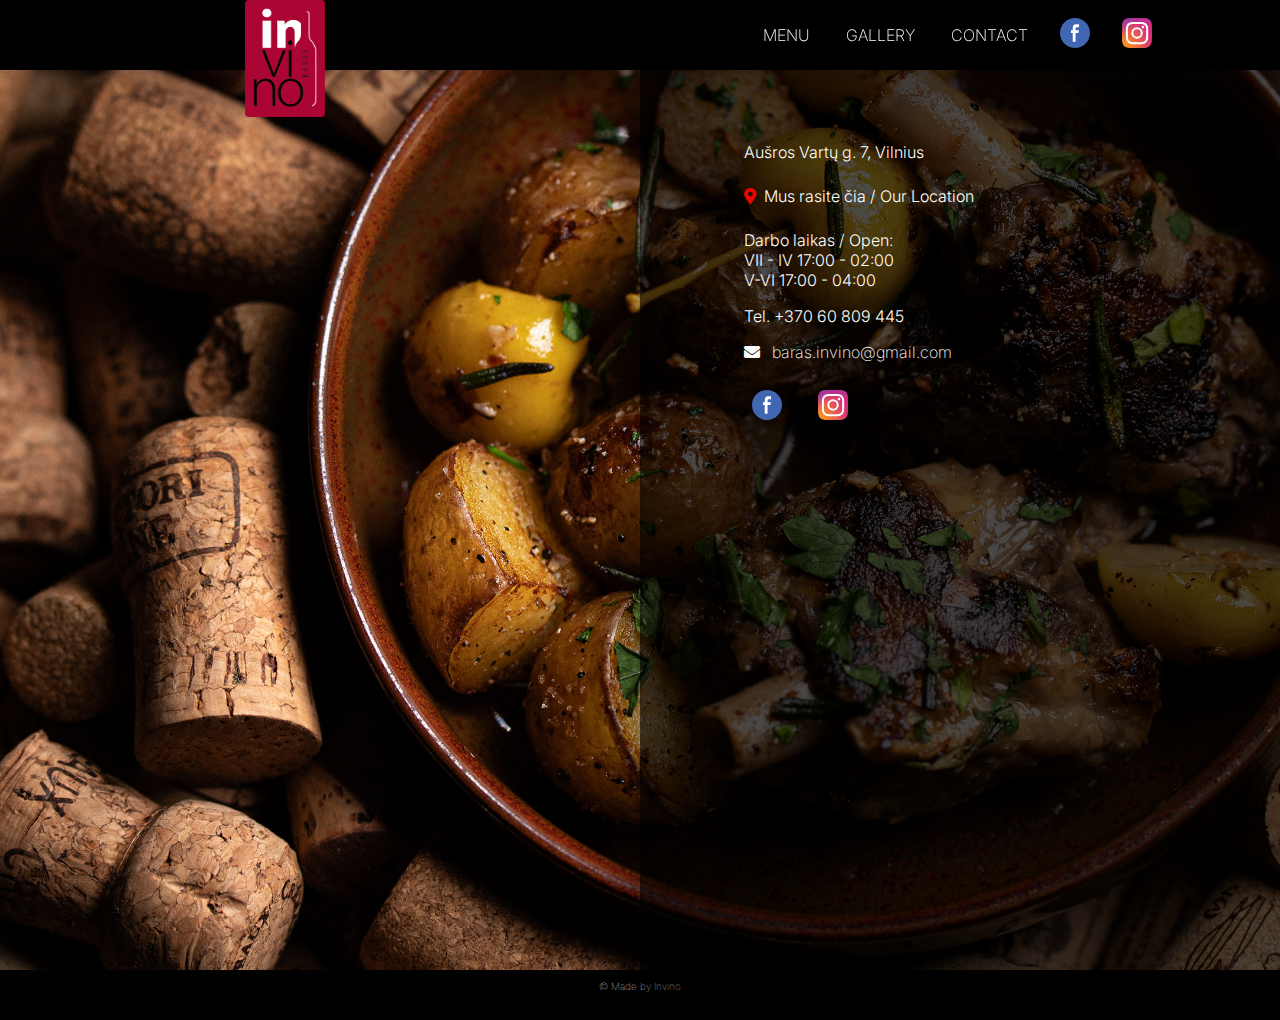
<file: contact.html>
<!DOCTYPE html>
<html lang="en">
  <head>
    <meta charset="UTF-8" />
    <meta name="viewport" content="width=device-width, initial-scale=1.0" />
    <link rel="stylesheet" href="contact.css" />
    <link rel="preconnect" href="https://fonts.googleapis.com" />
    <link rel="preconnect" href="https://fonts.gstatic.com" crossorigin />
    <link
      href="https://fonts.googleapis.com/css2?family=Inter:ital,opsz,wght@0,14..32,100..900;1,14..32,100..900&display=swap"
      rel="stylesheet"
    />
    <link
      href="https://cdnjs.cloudflare.com/ajax/libs/font-awesome/5.15.4/css/all.min.css"
      rel="stylesheet"
    />

    <title>Contact</title>
  </head>
  <body>
    <header>
      <div id="header" class="header-wrapper">
        <div class="logo">
            <a class="logo" href="/"><img class="invino" src="/public/invinoreds.png" alt="logo invino" /></a>
          </div>
        <nav class="menu">
          <ul>
            <li><a href="/menu.html">MENU</a></li>
            <li><a href="/gallery.html">GALLERY</a></li>
            <li><a href="/contact.html">CONTACT</a></li>
          </ul>
        </nav>
        <button id="burgerMenuButton" class="burgerMenu">
          <img
            class="burger"
            src="/public/menu_24dp_E8EAED_FILL0_wght400_GRAD0_opsz24 (1).svg"
            alt=""
          />
        </button>
        <button id="closeBurger" class="closeMenu hidden">
          <p>X</p>
        </button>
        <div class="socialWrapper">
          <a
            class="socialSign"
            href="http://www.facebook.com/INVINObaras"
            target="_blank"
            ><img src="/public/287739_facebook_icon.svg" alt="facebook"
          /></a>
          <a
            class="socialSign"
            href="https://www.instagram.com/invinobaras?utm_source=ig_web_button_share_sheet&igsh=ZDNlZDc0MzIxNw=="
            target="_blank"
            ><img src="/public/instagram.svg" alt="facebook"
          /></a>
        </div>
      </div>
    </header>
    <div class="menuMobile">
      <ul class="mobile-nav">
        <li><a class="mobileNavLink" href="/menu.html">MENU</a></li>
        <li><a class="mobileNavLink" href="/gallery.html">GALLERY</a></li>
        <li><a class="mobileNavLink" href="/contact.html">CONTACT</a></li>
      </ul>
      <div class="socialWrapper1">
        <a
          class="socialSignMobile"
          href="http://www.facebook.com/INVINObaras"
          target="_blank"
          ><img src="/public/287739_facebook_icon.svg" alt="facebook"
        /></a>
        <a
          class="socialSignMobile"
          href="https://www.instagram.com/invinobaras?utm_source=ig_web_button_share_sheet&igsh=ZDNlZDc0MzIxNw=="
          target="_blank"
          ><img src="/public/instagram.svg" alt="facebook"
        /></a>
      </div>
    </div>
    <section class="contactContainer">
        <div class="photoBox"><img class="photoBackground" src="/public/food9.jpg" alt="background cork vine image "></div>
      <div class="contactBox">
        <div class="textWrapper">
            <h4 class="infoText">Aušros Vartų g. 7, Vilnius</h4>
            <a
              id="mapLink"
              class="infoText"
              href="https://maps.app.goo.gl/GHwgyTrYGSzV3oqZ8"
              target="_blank"
              class="mapLink"
            ><div class="mapWrapper">
              <i class="fas fa-map-marker-alt"></i>
              <h4 class="infoText">Mus rasite čia / Our Location</h4>
            </div>
            </a>
          
          <h4 class="infoText">
              Darbo laikas / Open: <br />
              VII - IV 17:00 - 02:00 <br />
              V-VI 17:00 - 04:00
            </h4>
            <h4 class="infoText">Tel. +370 60 809 445</h4>
            <h4 class="infoText">
              <a href="mailto:baras.invino@gmail.com" class="email-link">
                <i class="fas fa-envelope"></i> baras.invino@gmail.com
              </a>
            </h4>
            
            
          
          <div id="socialContacts">
            
            <div class="linkWrapper">
            <a
              class="social"
              href="http://www.facebook.com/INVINObaras"
              target="_blank"
              ><img src="/public/287739_facebook_icon.svg" alt="facebook"
            /></a>
            <a
              class="social"
              href="https://www.instagram.com/invinobaras?utm_source=ig_web_button_share_sheet&igsh=ZDNlZDc0MzIxNw=="
              target="_blank"
              ><img src="/public/instagram.svg" alt="instagram"
            /></a>
        </div>
    </div>
          </div>
        </div>

        </div>
      </div>
    </section>
    <footer><div class="footerWrapper">© Made by Invino</div></footer>
    <script src="menuMobile.js"></script>
  </body>
</html>
</file>
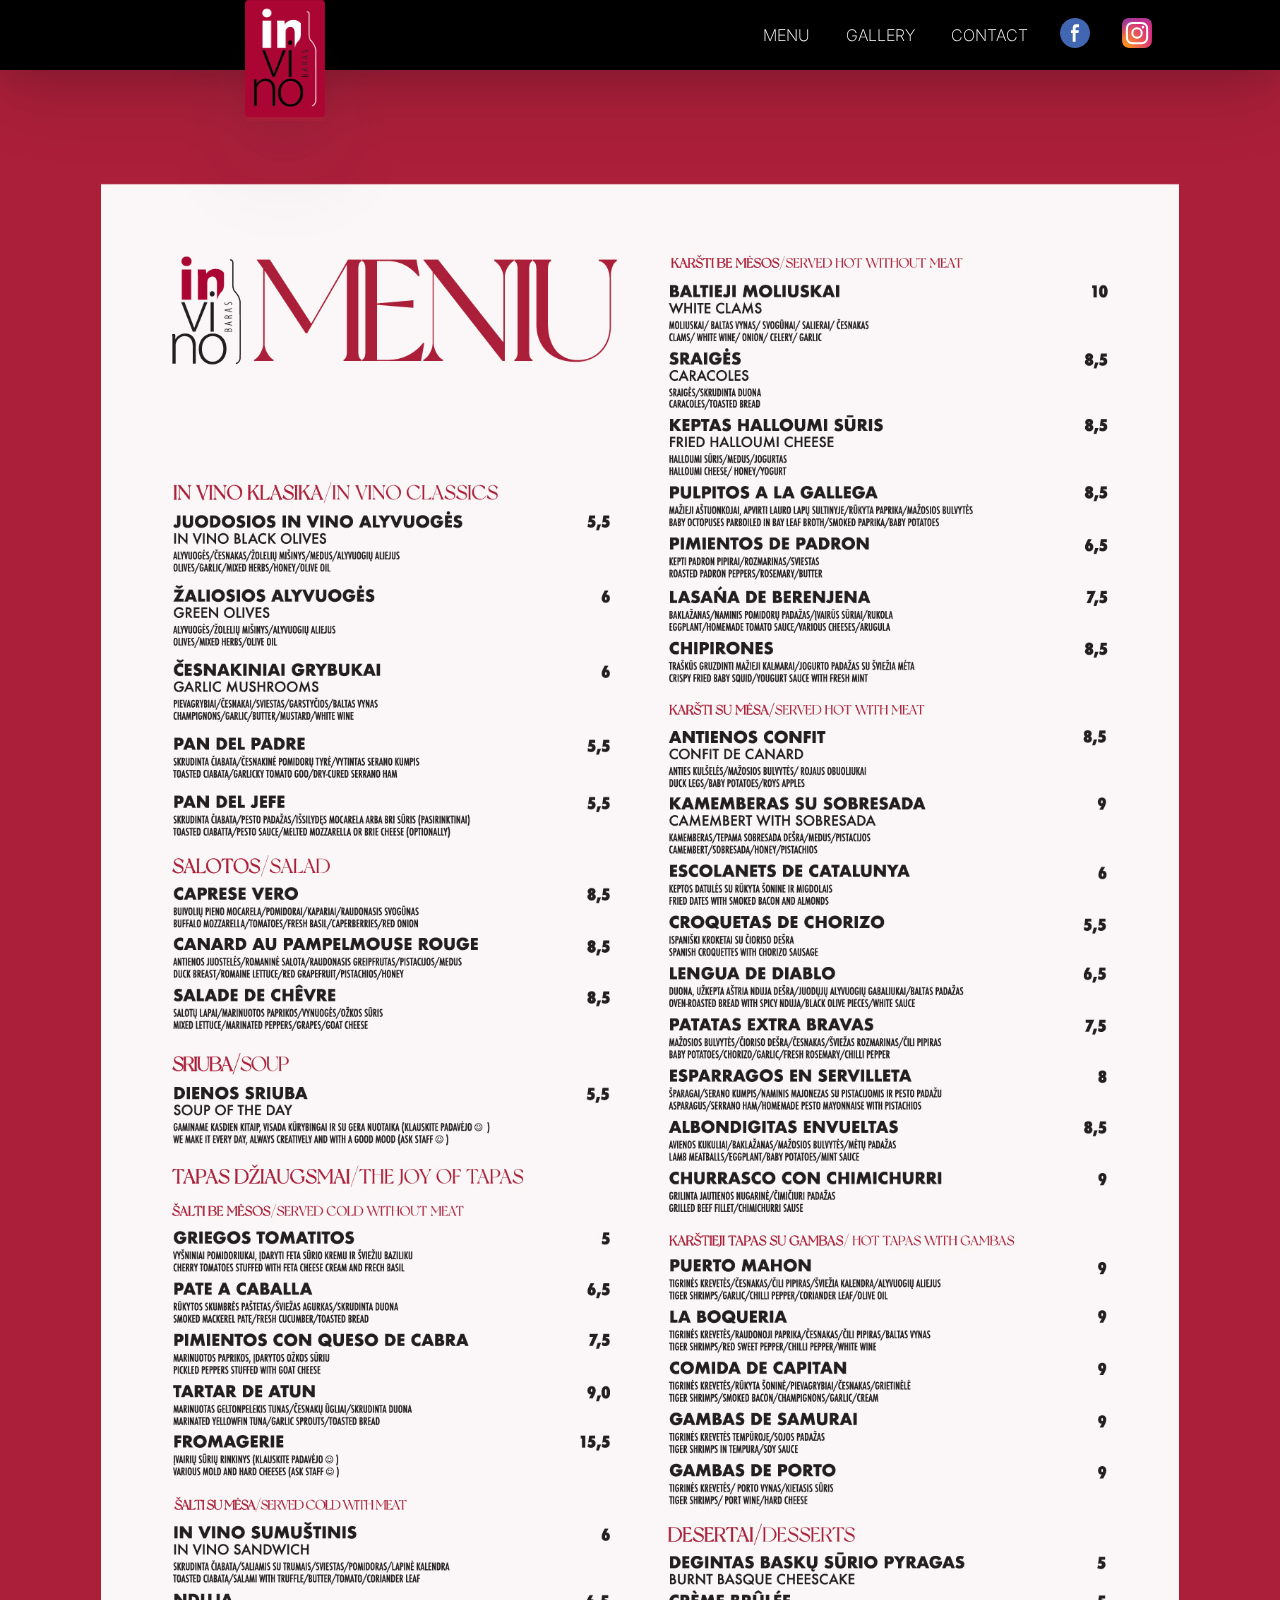
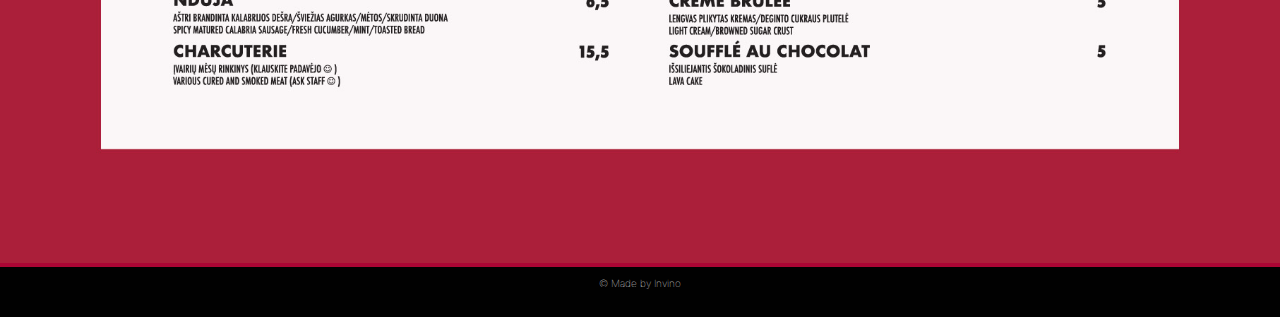
<file: menu.html>
<!DOCTYPE html>
<html lang="en">
  <head>
    <meta charset="UTF-8" />
    <meta name="viewport" content="width=device-width, initial-scale=1.0" />
    <link rel="stylesheet" href="menu.css" />
    <link rel="preconnect" href="https://fonts.googleapis.com" />
    <link rel="preconnect" href="https://fonts.gstatic.com" crossorigin />
    <link
      href="https://fonts.googleapis.com/css2?family=Inter:ital,opsz,wght@0,14..32,100..900;1,14..32,100..900&display=swap"
      rel="stylesheet"
    />
    <link
      href="https://cdnjs.cloudflare.com/ajax/libs/font-awesome/5.15.4/css/all.min.css"
      rel="stylesheet"
    />

    <title>Menu</title>
  </head>
  <body>
    <header>
      <div id="header" class="header-wrapper">
        <div class="logo">
            <a class="logo" href="/"><img class="invino" src="/public/invinoreds.png" alt="logo invino" /></a>
          </div>
        <nav class="menu">
          <ul>
            <li><a href="/menu.html">MENU</a></li>
            <li><a href="/gallery.html">GALLERY</a></li>
            <li><a href="/contact.html">CONTACT</a></li>
          </ul>
        </nav>
        <button id="burgerMenuButton" class="burgerMenu">
          <img
            class="burger"
            src="/public/menu_24dp_E8EAED_FILL0_wght400_GRAD0_opsz24 (1).svg"
            alt=""
          />
        </button>
        <button id="closeBurger" class="closeMenu hidden">
          <p>X</p>
        </button>
        <div class="socialWrapper">
          <a
            class="socialSign"
            href="http://www.facebook.com/INVINObaras"
            target="_blank"
            ><img src="/public/287739_facebook_icon.svg" alt="facebook"
          /></a>
          <a
            class="socialSign"
            href="https://www.instagram.com/invinobaras?utm_source=ig_web_button_share_sheet&igsh=ZDNlZDc0MzIxNw=="
            target="_blank"
            ><img src="/public/instagram.svg" alt="facebook"
          /></a>
        </div>
      </div>
    </header>
    <div class="menuMobile">
      <ul class="mobile-nav">
        <li><a class="mobileNavLink" href="/menu.html">MENU</a></li>
        <li><a class="mobileNavLink" href="/gallery.html">GALLERY</a></li>
        <li><a class="mobileNavLink" href="/contact.html">CONTACT</a></li>
      </ul>
      <div class="socialWrapper1">
        <a
          class="socialSignMobile"
          href="http://www.facebook.com/INVINObaras"
          target="_blank"
          ><img src="/public/287739_facebook_icon.svg" alt="facebook"
        /></a>
        <a
          class="socialSignMobile"
          href="https://www.instagram.com/invinobaras?utm_source=ig_web_button_share_sheet&igsh=ZDNlZDc0MzIxNw=="
          target="_blank"
          ><img src="/public/instagram.svg" alt="facebook"
        /></a>
      </div>
    </div>
    <section class="menuContainer">
      <div menuWrapper>
        <img src="/public/INVINOmenu.jpg" alt="" class="invinoMenu">
      </div>
    </section>
    <footer><div class="footerWrapper">© Made by Invino</div></footer>
    <script src="menuMobile.js"></script>
  </body>
</html>
</file>
<file: contact.css>
@import "global.css";

.contactContainer {
  display: flex;
  justify-content: center;
  /* height: 100vh; */
  /* position: relative; */
  flex: 1;
}
.photoBox {
  width: 100%;
  height: 100vh;
}
.photoBackground {
  width: 100%;
  height: 100%;
  object-fit: cover;
  overflow: hidden;
}
.contactBox {
  background-color: rgba(0, 0, 0, 0.7);
  position: absolute;
  width: 50%;
  height: 100%;
  display: flex;
  justify-content: center;
  right: 0;
  /* align-items: center; */
  padding-top: 4rem;
  box-shadow: rgba(0, 0, 0, 0.56) 0px 22px 70px 4px;
}

.textWrapper {
  width: 70%;
  display: flex;
  flex-direction: column;
}
.infoText {
  font-family: var(--font-family-base);
  font-weight: 300;
  padding: 0.5rem;
  margin: 0;
}
#mapLink {
  font-size: 16px;
  font-weight: 300;
}
.fas {
  color: rgb(241, 3, 3);
}

#socialContacts {
  gap: 20px;
  display: flex;
  flex-direction: column;
  padding-left: 0px;
  padding-top: 20px;
  
}
.social img {
  width: 30px;
  height: 30px;
  display: inline-block;
  
}
.mapWrapper {
  display: flex;
  align-items: baseline;
}
.fas.fa-envelope {
  margin-right: 8px; /* Add spacing between the icon and the text */
  color: #fcfcfc; /* Change icon color */
}
.email-link{
  padding-left: 0;
}
@media screen and (max-width: 769px) {
  .contactBox {
    position: absolute;
    background-color: rgba(4, 4, 4, 0.7);
    width: 80%;
  }
  .photoBox {
    width: 100%;
  }
  .fas {
    color: rgb(238, 2, 2);
  }
  .textWrapper {
    width: 95%;
    padding-left: 0.8rem;
    padding-right: 10px;
  }
}
</file>
<file: menu.css>
@import "global.css";
.menuContainer{
    background-color: var(--primary-color);
    display: flex;
    align-items: center;
    flex-direction: column;
    height: 100vh;
    flex: 1;
}
.menuWrapper{
    margin: 0;
    width: 400px;
}
.invinoMenu{
    width: 100%;
    object-fit: fill;
}
</file>
